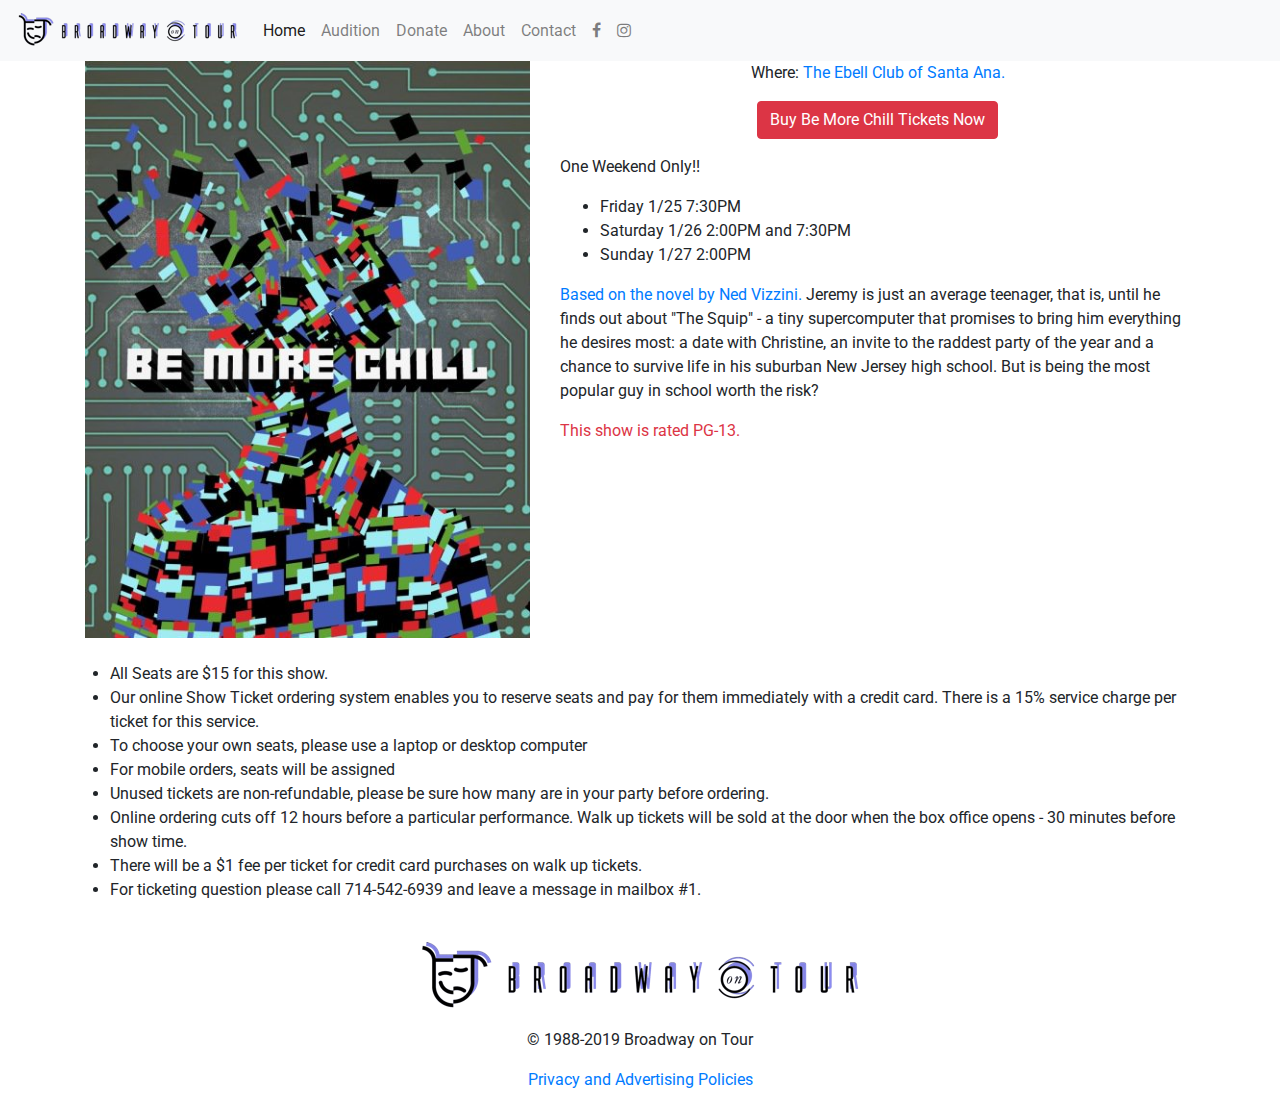
<file: index.html>
<!doctype html>
<html lang="en">
  <head>
    <meta charset="utf-8">
    <meta name="viewport" content="width=device-width, initial-scale=1, shrink-to-fit=no">
    <meta name="description" content="Broadway on Tour youth theater, Santa Ana, CA">
    <meta name="author" content="Broadway on Tour">
    <link rel="apple-touch-icon" sizes="180x180" href="/apple-touch-icon.png">
    <link rel="icon" type="image/png" sizes="32x32" href="/favicon-32x32.png">
    <link rel="icon" type="image/png" sizes="16x16" href="/favicon-16x16.png">
    <link rel="manifest" href="/site.webmanifest">
    <link rel="mask-icon" href="/safari-pinned-tab.svg" color="#5bbad5">
    <meta name="msapplication-TileColor" content="#da532c">
    <meta name="theme-color" content="#ffffff">

    <link href='https://fonts.googleapis.com/css?family=Roboto:400,300,700' rel='stylesheet' type='text/css'>
    <link rel="stylesheet" href="https://cdnjs.cloudflare.com/ajax/libs/font-awesome/4.7.0/css/font-awesome.min.css">

    <title>Broadway on Tour</title>

    <!-- Bootstrap core CSS -->
    <link rel="stylesheet" href="https://maxcdn.bootstrapcdn.com/bootstrap/4.0.0/css/bootstrap.min.css" integrity="sha384-Gn5384xqQ1aoWXA+058RXPxPg6fy4IWvTNh0E263XmFcJlSAwiGgFAW/dAiS6JXm" crossorigin="anonymous">

    <!-- Custom styles for this template -->
    <link href="bot.css" rel="stylesheet">
  </head>
  <body>

    <header>
      <nav class="navbar navbar-expand-md navbar-light bg-light">
        <a class="navbar-brand" href="#">
         <img src="./img/banner-logo-224x35.png" height="35" alt="">
       </a>
       <button class="navbar-toggler" type="button" data-toggle="collapse" data-target="#navbarNav" aria-controls="navbarNav" aria-expanded="false" aria-label="Toggle navigation">
         <span class="navbar-toggler-icon"></span>
       </button>
       <div class="collapse navbar-collapse" id="navbarNav">
         <ul class="navbar-nav">
           <li class="nav-item active">
             <a class="nav-link" href="#">Home <span class="sr-only">(current)</span></a>
           </li>
           <li class="nav-item">
             <a class="nav-link" href="#">Audition</a>
           </li>
           <li class="nav-item">
             <a class="nav-link" href="#">Donate</a>
           </li>
           <li class="nav-item">
             <a class="nav-link" href="#">About</a>
           </li>
           <li class="nav-item">
             <a class="nav-link" href="#">Contact</a>
           </li>
           <li class="nav-item"><a class="nav-link" target="_blank" href="http://www.facebook.com/BroadwayOnTour/"><i class="fa fa-facebook"></i></a> </li>
           <li class="nav-item"><a class="nav-link" target="_blank" href="http://www.instagram.com/broadwayontour"><i class="fa fa-instagram"></i></a> </li>
         </ul>
       </div>
      </nav>
    </header>

    <main role="main">
      <div class="container">
        <div class="row">
          <div class="col-md-5 text-center">
            <img class="img-fluid" src="./img/be-more-chill.jpg" alt="Be More Chill">
          </div>
          <div class="col-md-7">
            <p class="text-center">Where: <a target="_blank" href="https://www.google.com/maps/place/Ebell+Club+of+Santa+Ana/@33.7506621,-117.8664922,17z/data=!4m8!1m2!2m1!1sebell+theater+santa+ana!3m4!1s0x0:0x56af7b6eb9381187!8m2!3d33.7506311!4d-117.8642423">The Ebell Club of Santa Ana.</a></p>
            <p class="text-center"><a href="https://broadwayontour.ticketleap.com/"><button type="button" class="btn btn-danger">Buy Be More Chill Tickets Now</button></a></p>
            <p>One Weekend Only!!</p>
            <ul>
              <li>Friday 1/25 7:30PM</li>
              <li>Saturday 1/26 2:00PM and 7:30PM</li>
              <li>Sunday 1/27 2:00PM</li>
            </ul>
            <p><a href="https://en.wikipedia.org/wiki/Be_More_Chill" target="_blank">Based on the novel by Ned Vizzini.</a> Jeremy is just an average teenager, that is, until he finds out about "The Squip" - a tiny supercomputer that promises to bring him everything he desires most: a date with Christine, an invite to the raddest party of the year and a chance to survive life in his suburban New Jersey high school.  But is being the most popular guy in school worth the risk?​​​</p>
            <p class="text-danger">This show is rated PG-13.</p>
          </div>
        </div>
      </br>
        <div class="row">
          <ul>
            <li>All Seats are $15 for this show.</li>
            <li>Our online Show Ticket ordering system enables you to reserve seats and pay for them immediately with a credit card. There is a 15% service charge per ticket for this service.</li>
            <li>To choose your own seats, please use a laptop or desktop computer</li>
            <li>For mobile orders, seats will be assigned</li>
            <li>Unused tickets are non-refundable, please be sure how many are in your party before ordering.​</li>
            <li>Online ordering cuts off 12 hours before a particular performance. Walk up  tickets will be sold at the door when the box office opens - 30 minutes before show time.​</li>
            <li>There will be a $1 fee per ticket for credit card purchases on walk up tickets.</li>
            <li>For ticketing question please call 714-542-6939 and leave a message in mailbox #1.</li>
          </ul>
        </div>
      </br>
      <!-- FOOTER -->
      <footer class="container text-center">
        <p><img class="img-fluid" src="./img/banner-logo-448x70.png" height="70" alt=""></p>
        <p>&copy; 1988-2019 Broadway on Tour</p>
        <p><a href="#">Privacy and Advertising Policies</a></p>
      </footer>
    </main>

    <!-- Bootstrap core JavaScript
    ================================================== -->
    <!-- Placed at the end of the document so the pages load faster -->
    <script src="https://code.jquery.com/jquery-3.2.1.slim.min.js" integrity="sha384-KJ3o2DKtIkvYIK3UENzmM7KCkRr/rE9/Qpg6aAZGJwFDMVNA/GpGFF93hXpG5KkN" crossorigin="anonymous"></script>
<script src="https://cdnjs.cloudflare.com/ajax/libs/popper.js/1.12.9/umd/popper.min.js" integrity="sha384-ApNbgh9B+Y1QKtv3Rn7W3mgPxhU9K/ScQsAP7hUibX39j7fakFPskvXusvfa0b4Q" crossorigin="anonymous"></script>
<script src="https://maxcdn.bootstrapcdn.com/bootstrap/4.0.0/js/bootstrap.min.js" integrity="sha384-JZR6Spejh4U02d8jOt6vLEHfe/JQGiRRSQQxSfFWpi1MquVdAyjUar5+76PVCmYl" crossorigin="anonymous"></script>
  </body>
</html>
</file>
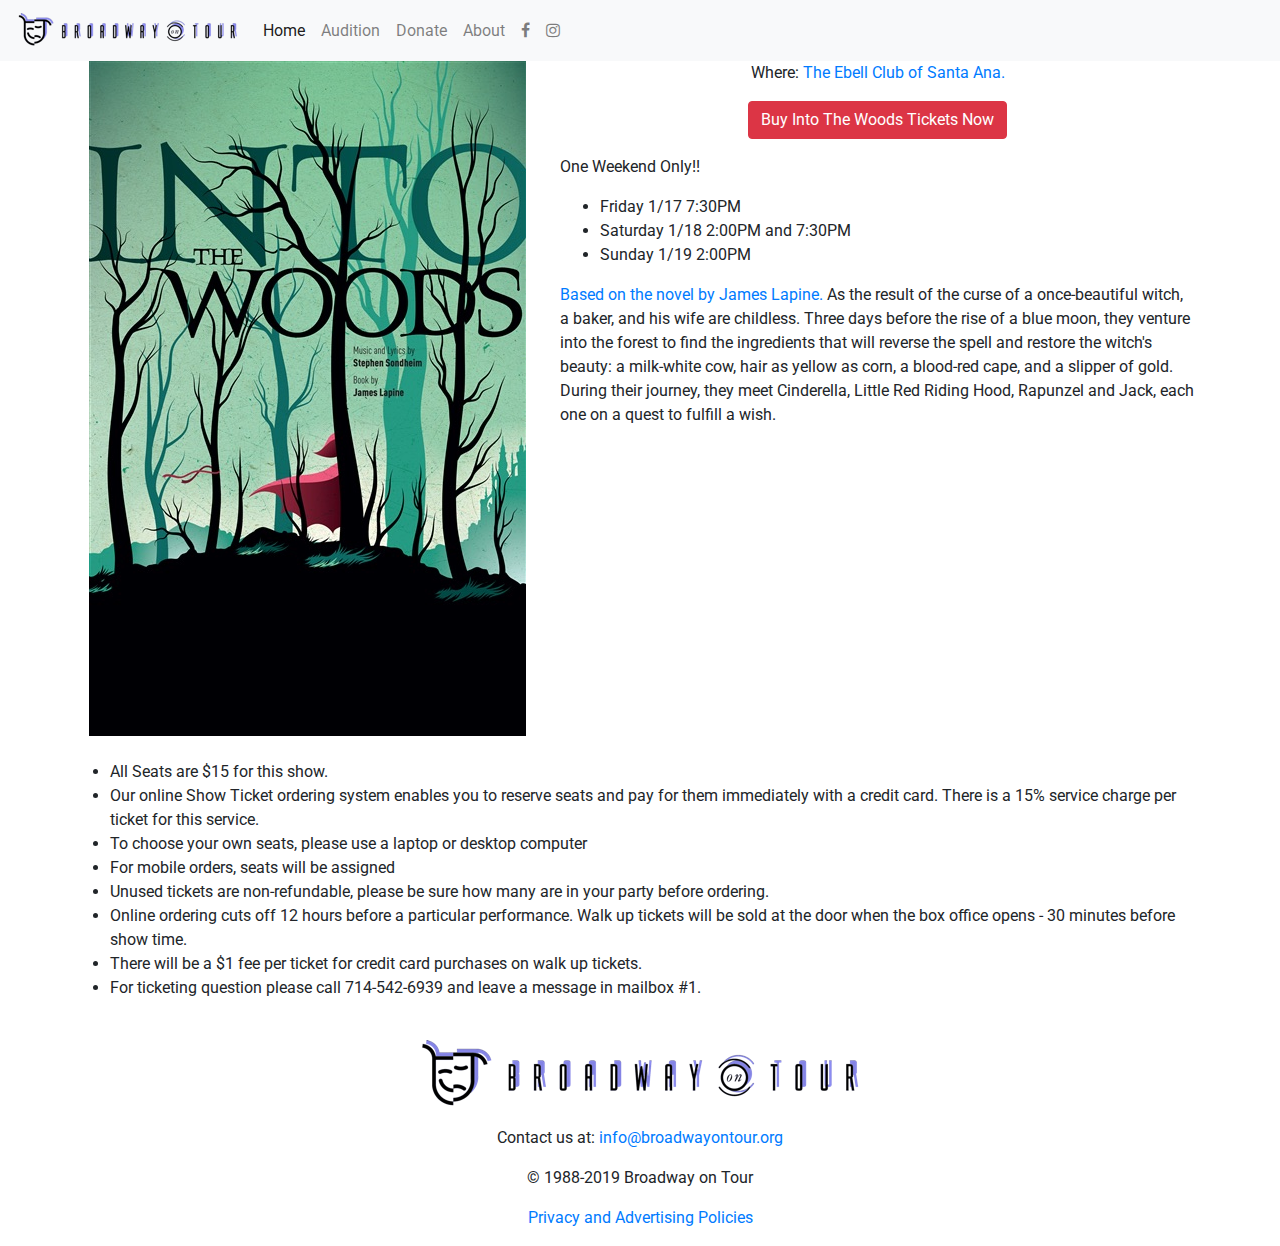
<file: webroot/index.html>
<!doctype html>
<html lang="en">
  <head>
    <meta charset="utf-8">
    <meta name="viewport" content="width=device-width, initial-scale=1, shrink-to-fit=no">
    <meta name="description" content="Broadway on Tour youth theater, Santa Ana, CA">
    <meta name="author" content="Broadway on Tour">
    <link rel="apple-touch-icon" sizes="180x180" href="/apple-touch-icon.png">
    <link rel="icon" type="image/png" sizes="32x32" href="/favicon-32x32.png">
    <link rel="icon" type="image/png" sizes="16x16" href="/favicon-16x16.png">
    <link rel="manifest" href="/site.webmanifest">
    <link rel="mask-icon" href="/safari-pinned-tab.svg" color="#5bbad5">
    <meta name="msapplication-TileColor" content="#da532c">
    <meta name="theme-color" content="#ffffff">

    <link href='https://fonts.googleapis.com/css?family=Roboto:400,300,700' rel='stylesheet' type='text/css'>
    <link rel="stylesheet" href="https://cdnjs.cloudflare.com/ajax/libs/font-awesome/4.7.0/css/font-awesome.min.css">

    <title>Broadway on Tour</title>

    <!-- Bootstrap core CSS -->
    <link rel="stylesheet" href="https://maxcdn.bootstrapcdn.com/bootstrap/4.0.0/css/bootstrap.min.css" integrity="sha384-Gn5384xqQ1aoWXA+058RXPxPg6fy4IWvTNh0E263XmFcJlSAwiGgFAW/dAiS6JXm" crossorigin="anonymous">

    <!-- Custom styles for this template -->
    <link href="bot.css" rel="stylesheet">
  </head>
  <body>

    <header>
      <nav class="navbar navbar-expand-md navbar-light bg-light">
        <a class="navbar-brand" href="#">
         <img src="./img/banner-logo-224x35.png" height="35" alt="">
       </a>
       <button class="navbar-toggler" type="button" data-toggle="collapse" data-target="#navbarNav" aria-controls="navbarNav" aria-expanded="false" aria-label="Toggle navigation">
         <span class="navbar-toggler-icon"></span>
       </button>
       <div class="collapse navbar-collapse" id="navbarNav">
         <ul class="navbar-nav">
           <li class="nav-item active">
             <a class="nav-link" href="#">Home <span class="sr-only">(current)</span></a>
           </li>
           <li class="nav-item">
             <a class="nav-link" href="./audition.html">Audition</a>
           </li>
           <li class="nav-item">
             <a class="nav-link" href="./donate.html">Donate</a>
           </li>
           <li class="nav-item">
             <a class="nav-link" href="./about.html">About</a>
           </li>
           <li class="nav-item"><a class="nav-link" target="_blank" href="http://www.facebook.com/BroadwayOnTour/"><i class="fa fa-facebook"></i></a> </li>
           <li class="nav-item"><a class="nav-link" target="_blank" href="http://www.instagram.com/broadwayontour"><i class="fa fa-instagram"></i></a> </li>
         </ul>
       </div>
      </nav>
    </header>

    <main role="main">
      <div class="container">
        <div class="row">
          <div class="col-md-5 text-center">
            <img class="img-fluid" src="./img/into-the-woods.jpg" alt="Into The Woods">
          </div>
          <div class="col-md-7">
            <p class="text-center">Where: <a target="_blank" href="https://www.google.com/maps/place/Ebell+Club+of+Santa+Ana/@33.7506621,-117.8664922,17z/data=!4m8!1m2!2m1!1sebell+theater+santa+ana!3m4!1s0x0:0x56af7b6eb9381187!8m2!3d33.7506311!4d-117.8642423">The Ebell Club of Santa Ana.</a></p>
            <p class="text-center"><a href="https://broadwayontour.ticketleap.com/"><button type="button" class="btn btn-danger">Buy Into The Woods Tickets Now</button></a></p>
            <p>One Weekend Only!!</p>
            <ul>
              <li>Friday 1/17 7:30PM</li>
              <li>Saturday 1/18 2:00PM and 7:30PM</li>
              <li>Sunday 1/19 2:00PM</li>
            </ul>
            <p><a href="https://en.wikipedia.org/wiki/Into_the_Woods" target="_blank">
                Based on the novel by James Lapine.</a>
                As the result of the curse of a once-beautiful witch, a baker,
                and his wife are childless. Three days before the rise of a blue moon,
                they venture into the forest to find the ingredients that will reverse the spell and restore the witch's
                beauty: a milk-white cow, hair as yellow as corn, a blood-red cape, and a slipper of gold.
                During their journey, they meet Cinderella, Little Red Riding Hood, Rapunzel and Jack,
                each one on a quest to fulfill a wish.
           </p>
          </div>
        </div>
      </br>
        <div class="row">
          <ul>
            <li>All Seats are $15 for this show.</li>
            <li>Our online Show Ticket ordering system enables you to reserve seats and pay for them immediately with a credit card. There is a 15% service charge per ticket for this service.</li>
            <li>To choose your own seats, please use a laptop or desktop computer</li>
            <li>For mobile orders, seats will be assigned</li>
            <li>Unused tickets are non-refundable, please be sure how many are in your party before ordering.​</li>
            <li>Online ordering cuts off 12 hours before a particular performance. Walk up  tickets will be sold at the door when the box office opens - 30 minutes before show time.​</li>
            <li>There will be a $1 fee per ticket for credit card purchases on walk up tickets.</li>
            <li>For ticketing question please call 714-542-6939 and leave a message in mailbox #1.</li>
          </ul>
        </div>
      </br>
      <!-- FOOTER -->
      <footer class="container text-center">
        <p><img class="img-fluid" src="./img/banner-logo-448x70.png" height="70" alt=""></p>
        <p>Contact us at: <a href="mailto:info@broadwayontour.org">info@broadwayontour.org</a>
        <p>&copy; 1988-2019 Broadway on Tour</p>
        <p><a href="./PrivacyPolicy.pdf">Privacy and Advertising Policies</a></p>
      </footer>
    </main>

    <!-- Bootstrap core JavaScript
    ================================================== -->
    <!-- Placed at the end of the document so the pages load faster -->
    <script src="https://code.jquery.com/jquery-3.2.1.slim.min.js" integrity="sha384-KJ3o2DKtIkvYIK3UENzmM7KCkRr/rE9/Qpg6aAZGJwFDMVNA/GpGFF93hXpG5KkN" crossorigin="anonymous"></script>
<script src="https://cdnjs.cloudflare.com/ajax/libs/popper.js/1.12.9/umd/popper.min.js" integrity="sha384-ApNbgh9B+Y1QKtv3Rn7W3mgPxhU9K/ScQsAP7hUibX39j7fakFPskvXusvfa0b4Q" crossorigin="anonymous"></script>
<script src="https://maxcdn.bootstrapcdn.com/bootstrap/4.0.0/js/bootstrap.min.js" integrity="sha384-JZR6Spejh4U02d8jOt6vLEHfe/JQGiRRSQQxSfFWpi1MquVdAyjUar5+76PVCmYl" crossorigin="anonymous"></script>
  </body>
</html>
</file>
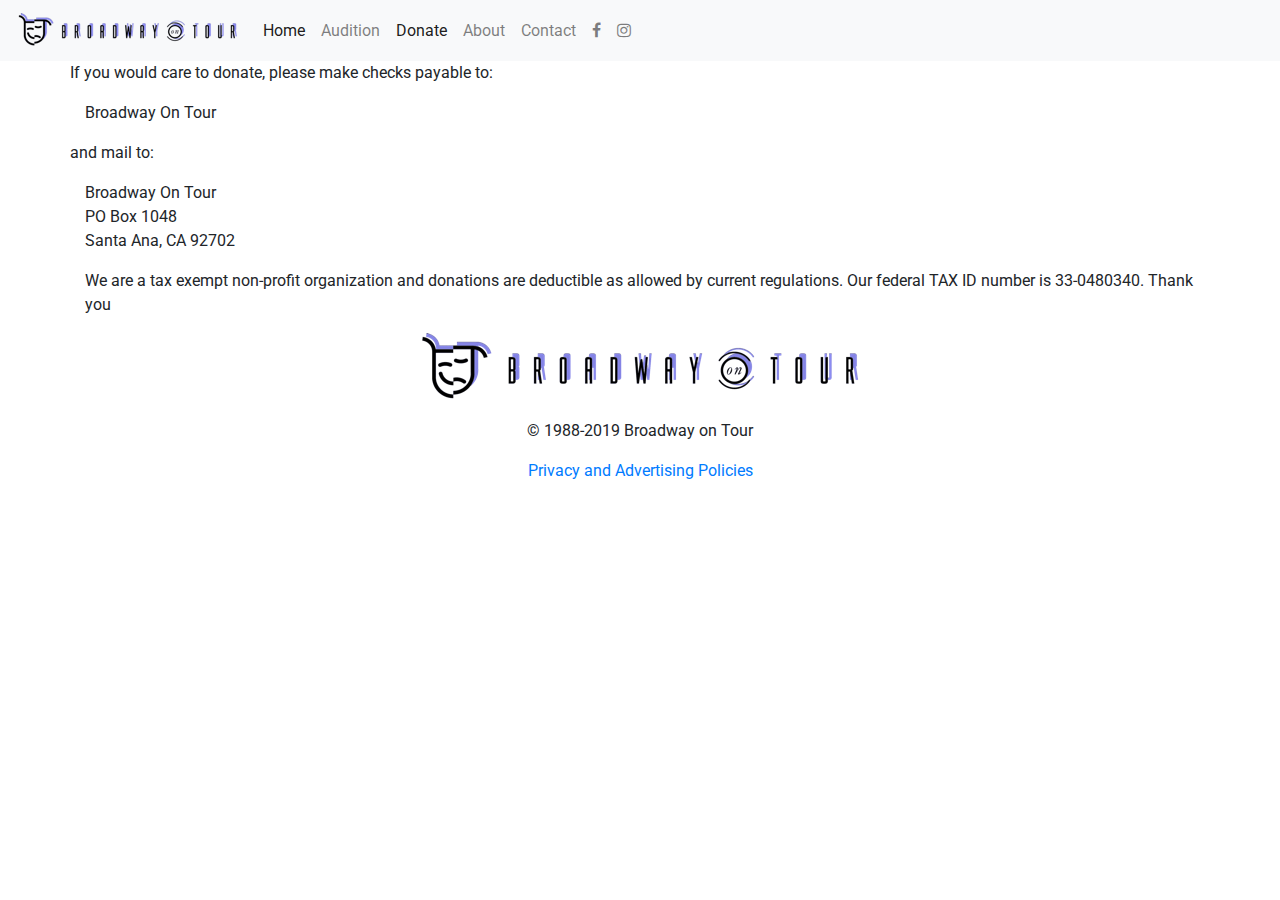
<file: donate.html>
<!doctype html>
<html lang="en">
  <head>
    <meta charset="utf-8">
    <meta name="viewport" content="width=device-width, initial-scale=1, shrink-to-fit=no">
    <meta name="description" content="Broadway on Tour youth theater, Santa Ana, CA">
    <meta name="author" content="Broadway on Tour">
    <link rel="apple-touch-icon" sizes="180x180" href="/apple-touch-icon.png">
    <link rel="icon" type="image/png" sizes="32x32" href="/favicon-32x32.png">
    <link rel="icon" type="image/png" sizes="16x16" href="/favicon-16x16.png">
    <link rel="manifest" href="/site.webmanifest">
    <link rel="mask-icon" href="/safari-pinned-tab.svg" color="#5bbad5">
    <meta name="msapplication-TileColor" content="#da532c">
    <meta name="theme-color" content="#ffffff">

    <link href='https://fonts.googleapis.com/css?family=Roboto:400,300,700' rel='stylesheet' type='text/css'>
    <link rel="stylesheet" href="https://cdnjs.cloudflare.com/ajax/libs/font-awesome/4.7.0/css/font-awesome.min.css">

    <title>Broadway on Tour</title>

    <!-- Bootstrap core CSS -->
    <link rel="stylesheet" href="https://maxcdn.bootstrapcdn.com/bootstrap/4.0.0/css/bootstrap.min.css" integrity="sha384-Gn5384xqQ1aoWXA+058RXPxPg6fy4IWvTNh0E263XmFcJlSAwiGgFAW/dAiS6JXm" crossorigin="anonymous">

    <!-- Custom styles for this template -->
    <link href="bot.css" rel="stylesheet">
  </head>
  <body>

    <header>
      <nav class="navbar navbar-expand-md navbar-light bg-light">
        <a class="navbar-brand" href="#">
         <img src="./img/banner-logo-224x35.png" height="35" alt="">
       </a>
       <button class="navbar-toggler" type="button" data-toggle="collapse" data-target="#navbarNav" aria-controls="navbarNav" aria-expanded="false" aria-label="Toggle navigation">
         <span class="navbar-toggler-icon"></span>
       </button>
       <div class="collapse navbar-collapse" id="navbarNav">
         <ul class="navbar-nav">
           <li class="nav-item active">
             <a class="nav-link" href="./index.html">Home</a>
           </li>
           <li class="nav-item">
             <a class="nav-link" href="#">Audition</a>
           </li>
           <li class="nav-item active">
             <a class="nav-link" href="#">Donate</a>
           </li>
           <li class="nav-item">
             <a class="nav-link" href="#">About</a>
           </li>
           <li class="nav-item">
             <a class="nav-link" href="#">Contact</a>
           </li>
           <li class="nav-item"><a class="nav-link" target="_blank" href="http://www.facebook.com/BroadwayOnTour/"><i class="fa fa-facebook"></i></a> </li>
           <li class="nav-item"><a class="nav-link" target="_blank" href="http://www.instagram.com/broadwayontour"><i class="fa fa-instagram"></i></a> </li>
         </ul>
       </div>
      </nav>
    </header>

    <main role="main">
      <div class="container">
        <div class="row">
          <p>If you would care to donate, please make checks payable to:</p>
        </div>

          <p>Broadway On Tour</p>
        <div class="row">
          <p>and mail to:</p>
        </div>

        <p>Broadway On Tour<br/>
        PO Box 1048<br/>
        Santa Ana, CA 92702</p>

        <p>We are a tax exempt non-profit organization and donations are deductible as allowed by current regulations. Our federal TAX ID number is 33-0480340. Thank you</p>

        </div>
      <!-- FOOTER -->
      <footer class="container text-center">
        <p><img class="img-fluid" src="./img/banner-logo-448x70.png" height="70" alt=""></p>
        <p>&copy; 1988-2019 Broadway on Tour</p>
        <p><a href="#">Privacy and Advertising Policies</a></p>
      </footer>
    </main>

    <!-- Bootstrap core JavaScript
    ================================================== -->
    <!-- Placed at the end of the document so the pages load faster -->
    <script src="https://code.jquery.com/jquery-3.2.1.slim.min.js" integrity="sha384-KJ3o2DKtIkvYIK3UENzmM7KCkRr/rE9/Qpg6aAZGJwFDMVNA/GpGFF93hXpG5KkN" crossorigin="anonymous"></script>
<script src="https://cdnjs.cloudflare.com/ajax/libs/popper.js/1.12.9/umd/popper.min.js" integrity="sha384-ApNbgh9B+Y1QKtv3Rn7W3mgPxhU9K/ScQsAP7hUibX39j7fakFPskvXusvfa0b4Q" crossorigin="anonymous"></script>
<script src="https://maxcdn.bootstrapcdn.com/bootstrap/4.0.0/js/bootstrap.min.js" integrity="sha384-JZR6Spejh4U02d8jOt6vLEHfe/JQGiRRSQQxSfFWpi1MquVdAyjUar5+76PVCmYl" crossorigin="anonymous"></script>
  </body>
</html>
</file>
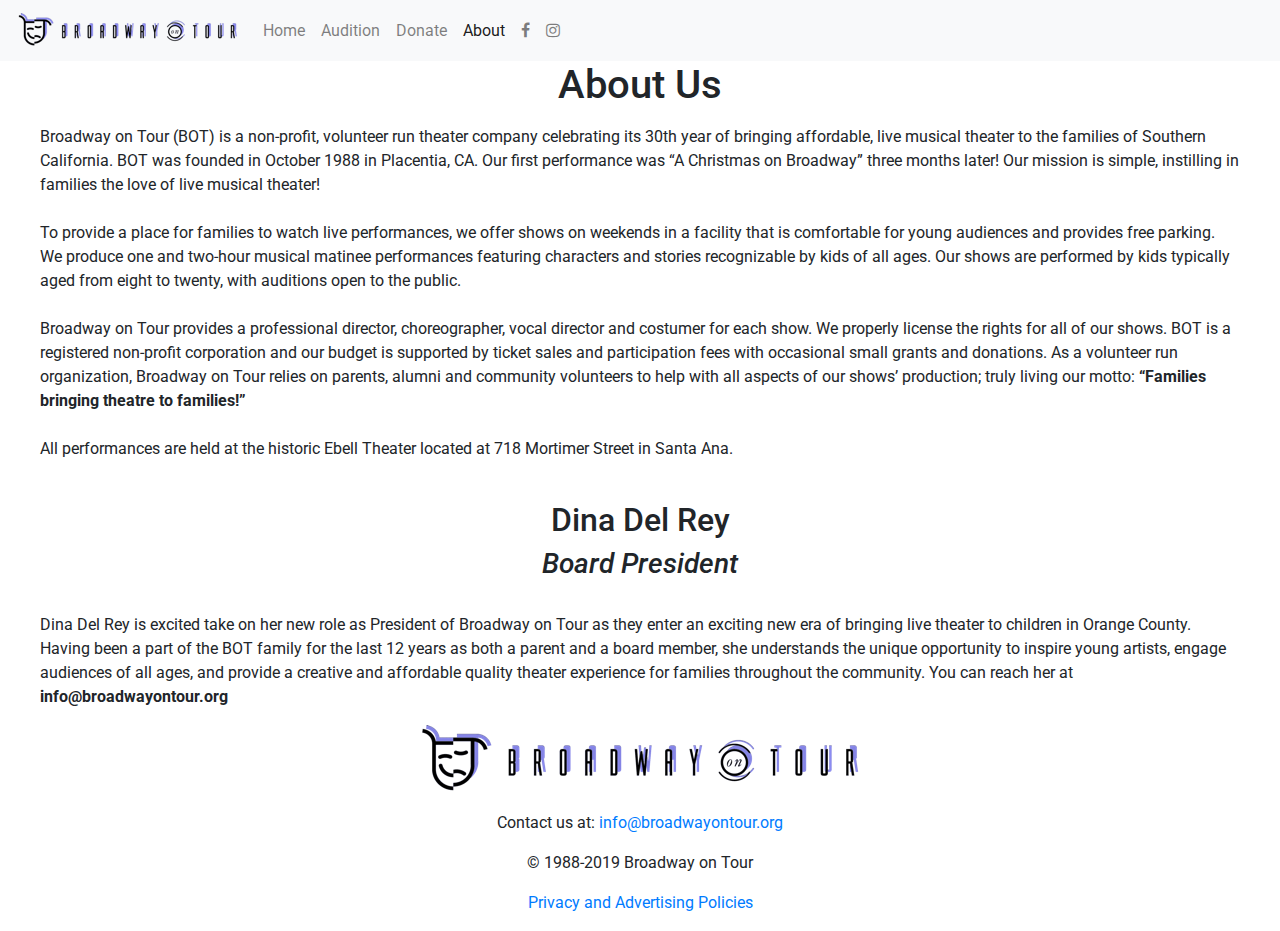
<file: webroot/about.html>
<!doctype html>
<html lang="en">
  <head>
    <meta charset="utf-8">
    <meta name="viewport" content="width=device-width, initial-scale=1, shrink-to-fit=no">
    <meta name="description" content="Broadway on Tour youth theater, Santa Ana, CA">
    <meta name="author" content="Broadway on Tour">
    <link rel="apple-touch-icon" sizes="180x180" href="/apple-touch-icon.png">
    <link rel="icon" type="image/png" sizes="32x32" href="/favicon-32x32.png">
    <link rel="icon" type="image/png" sizes="16x16" href="/favicon-16x16.png">
    <link rel="manifest" href="/site.webmanifest">
    <link rel="mask-icon" href="/safari-pinned-tab.svg" color="#5bbad5">
    <meta name="msapplication-TileColor" content="#da532c">
    <meta name="theme-color" content="#ffffff">

    <link href='https://fonts.googleapis.com/css?family=Roboto:400,300,700' rel='stylesheet' type='text/css'>
    <link rel="stylesheet" href="https://cdnjs.cloudflare.com/ajax/libs/font-awesome/4.7.0/css/font-awesome.min.css">

    <title>Broadway on Tour</title>

    <!-- Bootstrap core CSS -->
    <link rel="stylesheet" href="https://maxcdn.bootstrapcdn.com/bootstrap/4.0.0/css/bootstrap.min.css" integrity="sha384-Gn5384xqQ1aoWXA+058RXPxPg6fy4IWvTNh0E263XmFcJlSAwiGgFAW/dAiS6JXm" crossorigin="anonymous">

    <!-- Custom styles for this template -->
    <link href="bot.css" rel="stylesheet">
    <link href="https://fonts.googleapis.com/css?family=Bebas+Neue&display=swap" rel="stylesheet">
    <link href="https://fonts.googleapis.com/css?family=PT+Serif&display=swap" rel="stylesheet">


  </head>
  <body>

    <header>
      <nav class="navbar navbar-expand-md navbar-light bg-light">
        <a class="navbar-brand" href="#">
         <img src="./img/banner-logo-224x35.png" height="35" alt="">
       </a>
       <button class="navbar-toggler" type="button" data-toggle="collapse" data-target="#navbarNav" aria-controls="navbarNav" aria-expanded="false" aria-label="Toggle navigation">
         <span class="navbar-toggler-icon"></span>
       </button>
       <div class="collapse navbar-collapse" id="navbarNav">
         <ul class="navbar-nav">
           <li class="nav-item">
             <a class="nav-link" href="./index.html">Home</a>
           </li>
           <li class="nav-item">
             <a class="nav-link" href="./audition.html">Audition</a>
           </li>
           <li class="nav-item">
             <a class="nav-link" href="./donate.html">Donate</a>
           </li>
           <li class="nav-item active">
             <a class="nav-link" href="./about.html">About</a>
           </li>
           <li class="nav-item"><a class="nav-link" target="_blank" href="http://www.facebook.com/BroadwayOnTour/"><i class="fa fa-facebook"></i></a> </li>
           <li class="nav-item"><a class="nav-link" target="_blank" href="http://www.instagram.com/broadwayontour"><i class="fa fa-instagram"></i></a> </li>
         </ul>
       </div>
      </nav>
    </header>

    <main role="main">
      <div>
        <!--<div class="row">-->
             <h1 align="center">About Us</h1>
             <p>
             <div style = "margin-left: 40px; margin-right: 40px">
             Broadway on Tour (BOT) is a non-profit, volunteer run theater company celebrating its 30th year of bringing affordable,
             live musical theater to the families of Southern California. BOT was founded in October 1988 in Placentia, CA.
             Our first performance was “A Christmas on Broadway” three months later! Our mission is simple,
             instilling in families the love of live musical theater!
             </div>

             <br>
             <div style = "margin-left: 40px; margin-right: 40px">
             To provide a place for families to watch live performances,
             we offer shows on weekends in a facility that is comfortable for young audiences and provides free parking.
             We produce one and two-hour musical matinee performances featuring characters and stories recognizable by kids of all ages.
             Our shows are performed by kids typically aged from eight to twenty, with auditions open to the public.
             </div>

             <br>
             <div style = "margin-left: 40px; margin-right: 40px">
             Broadway on Tour provides a professional director, choreographer, vocal director and costumer for each show.  We properly license the rights for all of our shows. BOT is a registered non-profit corporation and our budget is supported by ticket sales and participation fees with occasional small grants and donations. As a volunteer run organization, Broadway on Tour relies on parents, alumni and community volunteers to help with all aspects of our shows’ production; truly living our motto: <b>“Families bringing theatre to families!”</b>
             </div>
             <br>

             <div style = "margin-left: 40px; margin-right: 40px">
             All performances are held at the historic Ebell Theater located at 718 Mortimer Street in Santa Ana. <br><br>
             </div>
              </p>

        <!--</div>-->

          <h2 align="center">Dina Del Rey</h2>
          <h3 align="center"><i>Board President</i></h3>
          <div style = "margin-left: 40px; margin-right: 40px">
          <p>
               <br>
               Dina Del Rey is excited take on her new role as President of Broadway on Tour as they enter
               an exciting new era of bringing live theater to children in Orange County.
               Having been a part of the BOT family for the last 12 years as both a parent and a board member,
               she understands the unique opportunity to inspire young artists, engage audiences of all ages,
               and provide a creative and affordable quality theater experience for families throughout the community.
               You can reach her at <b>info@broadwayontour.org</b>

          </p>

        </div>
      <!-- FOOTER -->
      <footer class="container text-center">
        <p><img class="img-fluid" src="./img/banner-logo-448x70.png" height="70" alt=""></p>
        <p>Contact us at: <a href="mailto:info@broadwayontour.org">info@broadwayontour.org</a>
        <p>&copy; 1988-2019 Broadway on Tour</p>
        <p><a href="./PrivacyPolicy.pdf">Privacy and Advertising Policies</a></p>
      </footer>
    </main>

    <!-- Bootstrap core JavaScript
    ================================================== -->
    <!-- Placed at the end of the document so the pages load faster -->
    <script src="https://code.jquery.com/jquery-3.2.1.slim.min.js" integrity="sha384-KJ3o2DKtIkvYIK3UENzmM7KCkRr/rE9/Qpg6aAZGJwFDMVNA/GpGFF93hXpG5KkN" crossorigin="anonymous"></script>
<script src="https://cdnjs.cloudflare.com/ajax/libs/popper.js/1.12.9/umd/popper.min.js" integrity="sha384-ApNbgh9B+Y1QKtv3Rn7W3mgPxhU9K/ScQsAP7hUibX39j7fakFPskvXusvfa0b4Q" crossorigin="anonymous"></script>
<script src="https://maxcdn.bootstrapcdn.com/bootstrap/4.0.0/js/bootstrap.min.js" integrity="sha384-JZR6Spejh4U02d8jOt6vLEHfe/JQGiRRSQQxSfFWpi1MquVdAyjUar5+76PVCmYl" crossorigin="anonymous"></script>
  </body>
</html>
</file>
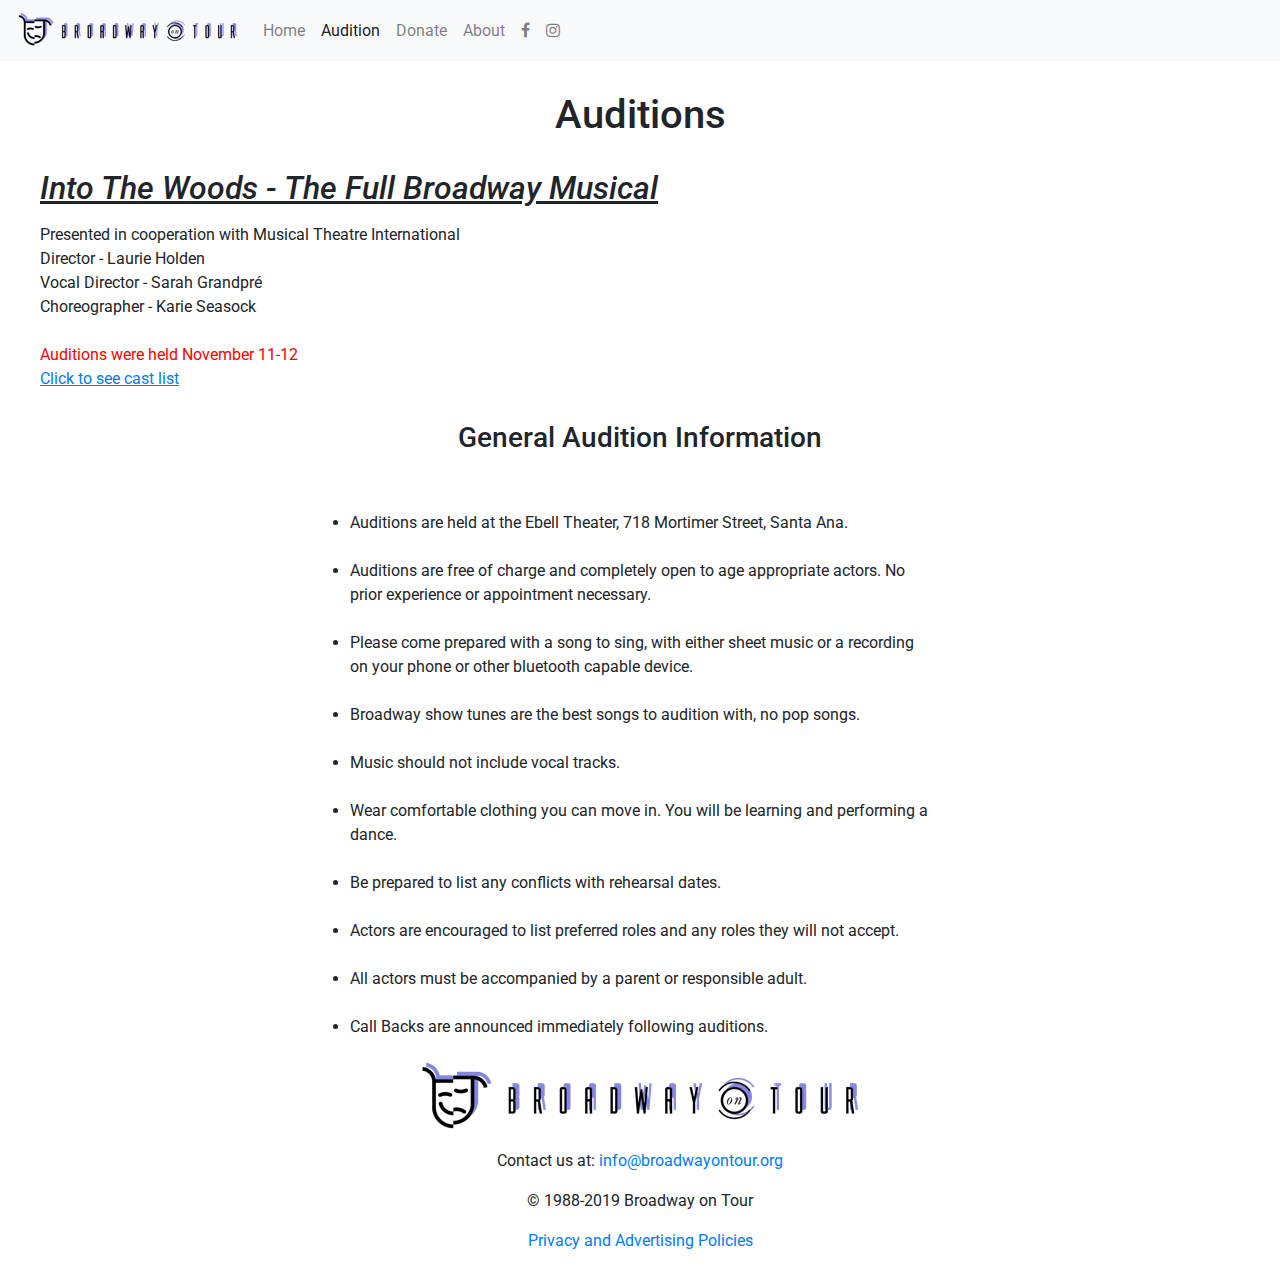
<file: webroot/audition.html>
<!doctype html>
<html lang="en">
  <head>
    <meta charset="utf-8">
    <meta name="viewport" content="width=device-width, initial-scale=1, shrink-to-fit=no">
    <meta name="description" content="Broadway on Tour youth theater, Santa Ana, CA">
    <meta name="author" content="Broadway on Tour">
    <link rel="apple-touch-icon" sizes="180x180" href="/apple-touch-icon.png">
    <link rel="icon" type="image/png" sizes="32x32" href="/favicon-32x32.png">
    <link rel="icon" type="image/png" sizes="16x16" href="/favicon-16x16.png">
    <link rel="manifest" href="/site.webmanifest">
    <link rel="mask-icon" href="/safari-pinned-tab.svg" color="#5bbad5">
    <meta name="msapplication-TileColor" content="#da532c">
    <meta name="theme-color" content="#ffffff">

    <link href='https://fonts.googleapis.com/css?family=Roboto:400,300,700' rel='stylesheet' type='text/css'>
    <link rel="stylesheet" href="https://cdnjs.cloudflare.com/ajax/libs/font-awesome/4.7.0/css/font-awesome.min.css">

    <title>Broadway on Tour</title>

    <!-- Bootstrap core CSS -->
    <link rel="stylesheet" href="https://maxcdn.bootstrapcdn.com/bootstrap/4.0.0/css/bootstrap.min.css" integrity="sha384-Gn5384xqQ1aoWXA+058RXPxPg6fy4IWvTNh0E263XmFcJlSAwiGgFAW/dAiS6JXm" crossorigin="anonymous">

    <!-- Custom styles for this template -->
    <link href="bot.css" rel="stylesheet">
    <link href="https://fonts.googleapis.com/css?family=Bebas+Neue&display=swap" rel="stylesheet">
    <link href="https://fonts.googleapis.com/css?family=PT+Serif&display=swap" rel="stylesheet">


  </head>
  <body>

    <header>
      <nav class="navbar navbar-expand-md navbar-light bg-light">
        <a class="navbar-brand" href="#">
         <img src="./img/banner-logo-224x35.png" height="35" alt="">
       </a>
       <button class="navbar-toggler" type="button" data-toggle="collapse" data-target="#navbarNav" aria-controls="navbarNav" aria-expanded="false" aria-label="Toggle navigation">
         <span class="navbar-toggler-icon"></span>
       </button>
       <div class="collapse navbar-collapse" id="navbarNav">
         <ul class="navbar-nav">
           <li class="nav-item">
             <a class="nav-link" href="./index.html">Home</a>
           </li>
           <li class="nav-item active">
             <a class="nav-link" href="./audition.html">Audition</a>
           </li>
           <li class="nav-item">
             <a class="nav-link" href="./donate.html">Donate</a>
           </li>
           <li class="nav-item">
             <a class="nav-link" href="./about.html">About</a>
           </li>
           <li class="nav-item"><a class="nav-link" target="_blank" href="http://www.facebook.com/BroadwayOnTour/"><i class="fa fa-facebook"></i></a> </li>
           <li class="nav-item"><a class="nav-link" target="_blank" href="http://www.instagram.com/broadwayontour"><i class="fa fa-instagram"></i></a> </li>
         </ul>
       </div>
      </nav>
    </header>

    <main role="main">
      <div>
             <h1 style ="margin-top: 30px" align="center">Auditions</h1>

             <h2 style = "margin-top: 30px; margin-left: 40px"><u><i>Into The Woods - The Full Broadway Musical</i></u></h2>
             <p>
             <div style = "margin-left: 40px">
                       Presented in cooperation with Musical Theatre International
                       <br>
                       Director - Laurie Holden
                       <br>
                       Vocal Director - Sarah Grandpré
                       <br>
                       Choreographer - Karie Seasock
                       <br><br>
                       <font color="red">Auditions were held November 11-12</font>
                       <br>
                       <a href="https://broadwayontour.org/cast-list" target="_blank"><u>
                           Click to see cast list</u></a>

             </div>
             </p>

             <h3 style ="margin-top: 30px" align="center">General Audition Information</h3>
             <br>

             <div style = "margin-left: 350px;margin-right: 350px">
             <br>
             <li> Auditions are held at the Ebell Theater, 718 Mortimer Street, Santa Ana.</li>
             <br>

             <li>Auditions are free of charge and completely open to age appropriate actors.
                 No prior experience or appointment necessary.</li>
             <br>

             <li>Please come prepared with a song to sing, with either sheet music or a recording on your phone
                 or other bluetooth capable device.</li>
             <br>

             <li>Broadway show tunes are the best songs to audition with, no pop songs.</li>
             <br>

             <li>Music should not include vocal tracks.</li>
             <br>

             <li>Wear comfortable clothing you can move in. You will be learning and performing a dance.</li>
             <br>

             <li>Be prepared to list any conflicts with rehearsal dates.</li>
             <br>

             <li>Actors are encouraged to list preferred roles and any roles they will not accept.</li>
             <br>

             <li>All actors must be accompanied by a parent or responsible adult.</li>
             <br>

             <li>Call Backs are announced immediately following auditions.</li>
             <br>
             </div>

      <!-- FOOTER -->
      <footer class="container text-center">
        <p><img class="img-fluid" src="./img/banner-logo-448x70.png" height="70" alt=""></p>
        <p>Contact us at: <a href="mailto:info@broadwayontour.org">info@broadwayontour.org</a>
        <p>&copy; 1988-2019 Broadway on Tour</p>
        <p><a href="./PrivacyPolicy.pdf">Privacy and Advertising Policies</a></p>
      </footer>
    </main>

    <!-- Bootstrap core JavaScript
    ================================================== -->
    <!-- Placed at the end of the document so the pages load faster -->
    <script src="https://code.jquery.com/jquery-3.2.1.slim.min.js" integrity="sha384-KJ3o2DKtIkvYIK3UENzmM7KCkRr/rE9/Qpg6aAZGJwFDMVNA/GpGFF93hXpG5KkN" crossorigin="anonymous"></script>
<script src="https://cdnjs.cloudflare.com/ajax/libs/popper.js/1.12.9/umd/popper.min.js" integrity="sha384-ApNbgh9B+Y1QKtv3Rn7W3mgPxhU9K/ScQsAP7hUibX39j7fakFPskvXusvfa0b4Q" crossorigin="anonymous"></script>
<script src="https://maxcdn.bootstrapcdn.com/bootstrap/4.0.0/js/bootstrap.min.js" integrity="sha384-JZR6Spejh4U02d8jOt6vLEHfe/JQGiRRSQQxSfFWpi1MquVdAyjUar5+76PVCmYl" crossorigin="anonymous"></script>
  </body>
</html>
</file>
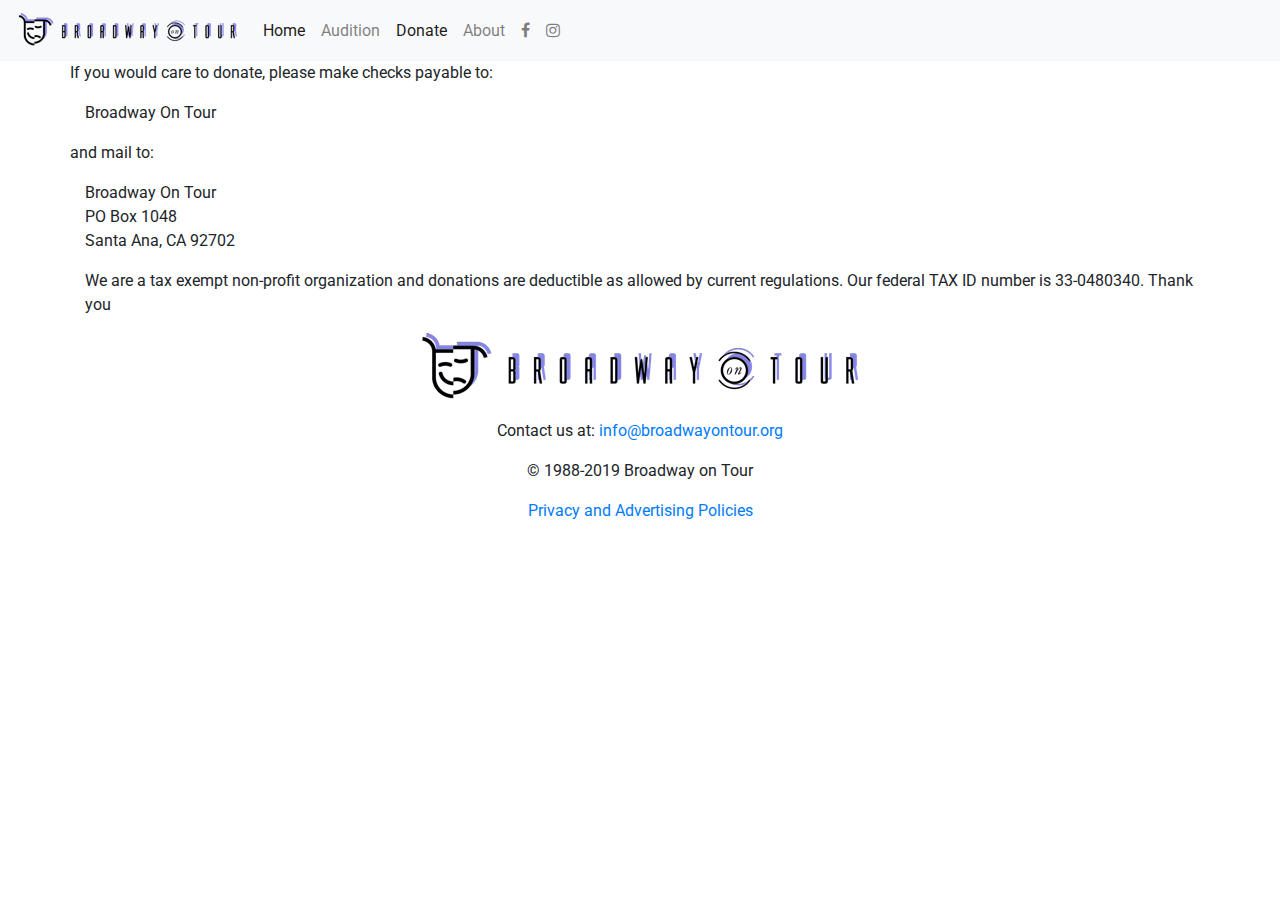
<file: webroot/donate.html>
<!doctype html>
<html lang="en">
  <head>
    <meta charset="utf-8">
    <meta name="viewport" content="width=device-width, initial-scale=1, shrink-to-fit=no">
    <meta name="description" content="Broadway on Tour youth theater, Santa Ana, CA">
    <meta name="author" content="Broadway on Tour">
    <link rel="apple-touch-icon" sizes="180x180" href="/apple-touch-icon.png">
    <link rel="icon" type="image/png" sizes="32x32" href="/favicon-32x32.png">
    <link rel="icon" type="image/png" sizes="16x16" href="/favicon-16x16.png">
    <link rel="manifest" href="/site.webmanifest">
    <link rel="mask-icon" href="/safari-pinned-tab.svg" color="#5bbad5">
    <meta name="msapplication-TileColor" content="#da532c">
    <meta name="theme-color" content="#ffffff">

    <link href='https://fonts.googleapis.com/css?family=Roboto:400,300,700' rel='stylesheet' type='text/css'>
    <link rel="stylesheet" href="https://cdnjs.cloudflare.com/ajax/libs/font-awesome/4.7.0/css/font-awesome.min.css">

    <title>Broadway on Tour</title>

    <!-- Bootstrap core CSS -->
    <link rel="stylesheet" href="https://maxcdn.bootstrapcdn.com/bootstrap/4.0.0/css/bootstrap.min.css" integrity="sha384-Gn5384xqQ1aoWXA+058RXPxPg6fy4IWvTNh0E263XmFcJlSAwiGgFAW/dAiS6JXm" crossorigin="anonymous">

    <!-- Custom styles for this template -->
    <link href="bot.css" rel="stylesheet">
  </head>
  <body>

    <header>
      <nav class="navbar navbar-expand-md navbar-light bg-light">
        <a class="navbar-brand" href="#">
         <img src="./img/banner-logo-224x35.png" height="35" alt="">
       </a>
       <button class="navbar-toggler" type="button" data-toggle="collapse" data-target="#navbarNav" aria-controls="navbarNav" aria-expanded="false" aria-label="Toggle navigation">
         <span class="navbar-toggler-icon"></span>
       </button>
       <div class="collapse navbar-collapse" id="navbarNav">
         <ul class="navbar-nav">
           <li class="nav-item active">
             <a class="nav-link" href="./index.html">Home</a>
           </li>
           <li class="nav-item">
             <a class="nav-link" href="./audition.html">Audition</a>
           </li>
           <li class="nav-item active">
             <a class="nav-link" href="./donate.html">Donate</a>
           </li>
           <li class="nav-item">
             <a class="nav-link" href="./about.html">About</a>
           </li>
           <li class="nav-item"><a class="nav-link" target="_blank" href="http://www.facebook.com/BroadwayOnTour/"><i class="fa fa-facebook"></i></a> </li>
           <li class="nav-item"><a class="nav-link" target="_blank" href="http://www.instagram.com/broadwayontour"><i class="fa fa-instagram"></i></a> </li>
         </ul>
       </div>
      </nav>
    </header>

    <main role="main">
      <div class="container">
        <div class="row">
          <p>If you would care to donate, please make checks payable to:</p>
        </div>

          <p>Broadway On Tour</p>
        <div class="row">
          <p>and mail to:</p>
        </div>

        <p>Broadway On Tour<br/>
        PO Box 1048<br/>
        Santa Ana, CA 92702</p>

        <p>We are a tax exempt non-profit organization and donations are deductible as allowed by current regulations. Our federal TAX ID number is 33-0480340. Thank you</p>

        </div>
      <!-- FOOTER -->
      <footer class="container text-center">
        <p><img class="img-fluid" src="./img/banner-logo-448x70.png" height="70" alt=""></p>
        <p>Contact us at: <a href="mailto:info@broadwayontour.org">info@broadwayontour.org</a>
        <p>&copy; 1988-2019 Broadway on Tour</p>
        <p><a href="./PrivacyPolicy.pdf">Privacy and Advertising Policies</a></p>
      </footer>
    </main>

    <!-- Bootstrap core JavaScript
    ================================================== -->
    <!-- Placed at the end of the document so the pages load faster -->
    <script src="https://code.jquery.com/jquery-3.2.1.slim.min.js" integrity="sha384-KJ3o2DKtIkvYIK3UENzmM7KCkRr/rE9/Qpg6aAZGJwFDMVNA/GpGFF93hXpG5KkN" crossorigin="anonymous"></script>
<script src="https://cdnjs.cloudflare.com/ajax/libs/popper.js/1.12.9/umd/popper.min.js" integrity="sha384-ApNbgh9B+Y1QKtv3Rn7W3mgPxhU9K/ScQsAP7hUibX39j7fakFPskvXusvfa0b4Q" crossorigin="anonymous"></script>
<script src="https://maxcdn.bootstrapcdn.com/bootstrap/4.0.0/js/bootstrap.min.js" integrity="sha384-JZR6Spejh4U02d8jOt6vLEHfe/JQGiRRSQQxSfFWpi1MquVdAyjUar5+76PVCmYl" crossorigin="anonymous"></script>
  </body>
</html>
</file>
<file: bot.css>
body {
  font-family: 'Roboto', sans-serif !important;
}

/* start of desktop styles */


@media screen and (max-width: 767px) {
    /* start of medium tablet styles */
    /* Adding a fixed/percentage min-width could ensure that the image doesn't get too small */
    .img-fluid {
      max-width: 250px;
    }
}

@media screen and (max-width: 479px) {
    /* start of phone styles */
    /* It's possible to hide the image if the screen becomes too small */
    .img-fluid {
      max-width: 250px;
    }
}
</file>
<file: webroot/bot.css>
body {
  font-family: 'Roboto', sans-serif !important;
}

/* start of desktop styles */


@media screen and (max-width: 767px) {
    /* start of medium tablet styles */
    /* Adding a fixed/percentage min-width could ensure that the image doesn't get too small */
    .img-fluid {
      max-width: 250px;
    }
}

@media screen and (max-width: 479px) {
    /* start of phone styles */
    /* It's possible to hide the image if the screen becomes too small */
    .img-fluid {
      max-width: 250px;
    }
}
</file>
